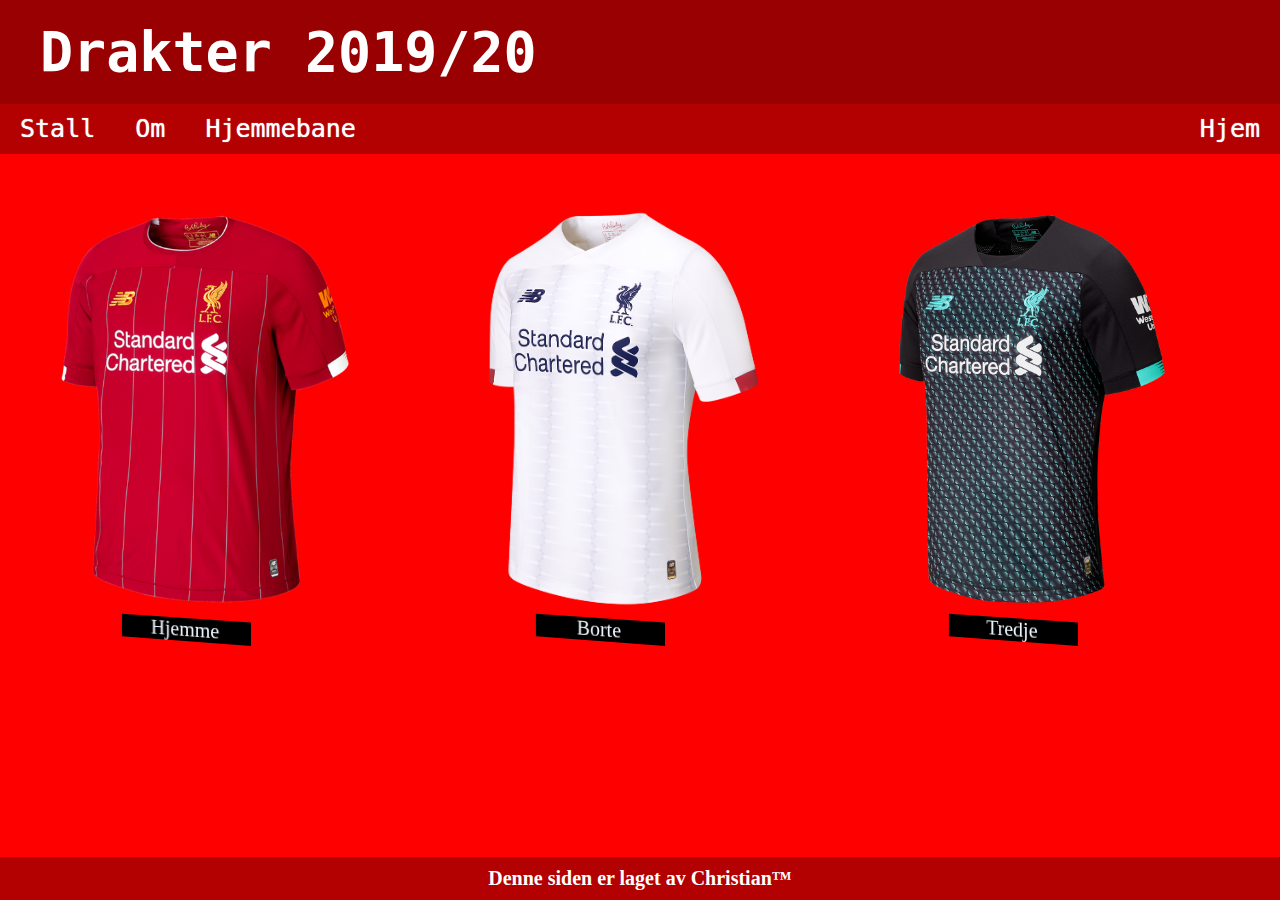
<file: Drakter.html>
<!DOCTYPE html>
<html>
    <head>
        <meta charset="utf-8"/>
        <title>Drakter</title>
        <link rel="stylesheet" type="text/css" href="Stylesheet.css"/>
    </head>
    <body>
        <header><h1>Drakter 2019/20</h1></header>
        <nav>
            <a href="Stall.html">Stall</a>
            <div class="dropdown"><a href="javaskript:viod(0)">Om</a><div class="dropdown-ting"><a href="Meritter.html">Meritter</a><a href="Drakter.html">Drakter</a></div></div>
            <a href="Hjemmebane.html">Hjemmebane</a>
            <a href="index.html" style="float:right;">Hjem</a>
        </nav>
        <div class="bildebox">
        <div class="drakt" id="Hjemme"><img  src="Drakt/Hjemme.png"><p>Hjemme</p></div>
        <div class="drakt" id="Borte"><img  src="Drakt/Borte.png"><p>Borte</p></div>
        <div class="drakt" id="Tredje"><img  src="Drakt/Tredje.png"><p>Tredje</p></div>
        </div>
        <footer>
            <p>Denne siden er laget av <a href="mailto:christian-b-b@hotmail.com?subject=Hei, jeg har nettopp besøkt siden din.">Christian™</a></p>
        
        </footer>
    </body>


</html>
</file>
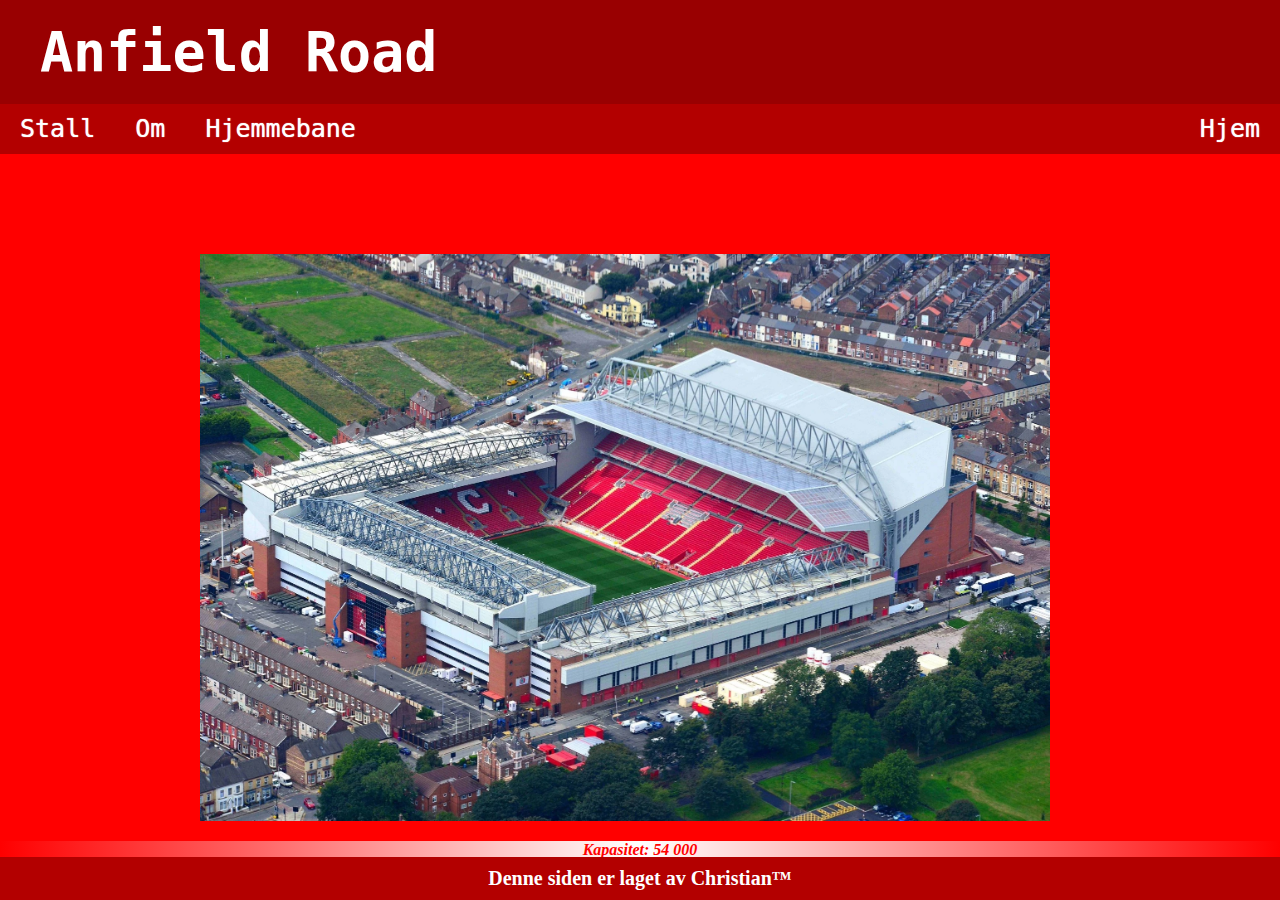
<file: Hjemmebane.html>
<!DOCTYPE html>
<html>
    <head>
        <meta charset="utf-8"/>
        <title>Hjemmebane</title>
        <link rel="stylesheet" type="text/css" href="Stylesheet.css"/>
    </head>
    <body>
        <header><h1>Anfield Road</h1></header>
            <nav>
            <a href="Stall.html">Stall</a>
            <div class="dropdown"><a href="javaskript:viod(0)">Om</a><div class="dropdown-ting"><a href="Meritter.html">Meritter</a><a href="Drakter.html">Drakter</a></div></div>
            <a href="Hjemmebane.html">Hjemmebane</a>
            <a href="index.html" style="float:right;">Hjem</a>
        </nav>
        <div><img class="anfield" src="Anfield.jpg"></div>
        <div class="info"><p>Kapasitet: 54 000</p><p>Åpnet: 28.September 1884</p></div>
        <footer>
            <p>Denne siden er laget av <a href="mailto:christian-b-b@hotmail.com?subject=Hei, jeg har nettopp besøkt siden din.">Christian™</a></p>
        
        </footer>
    </body>


</html>
</file>
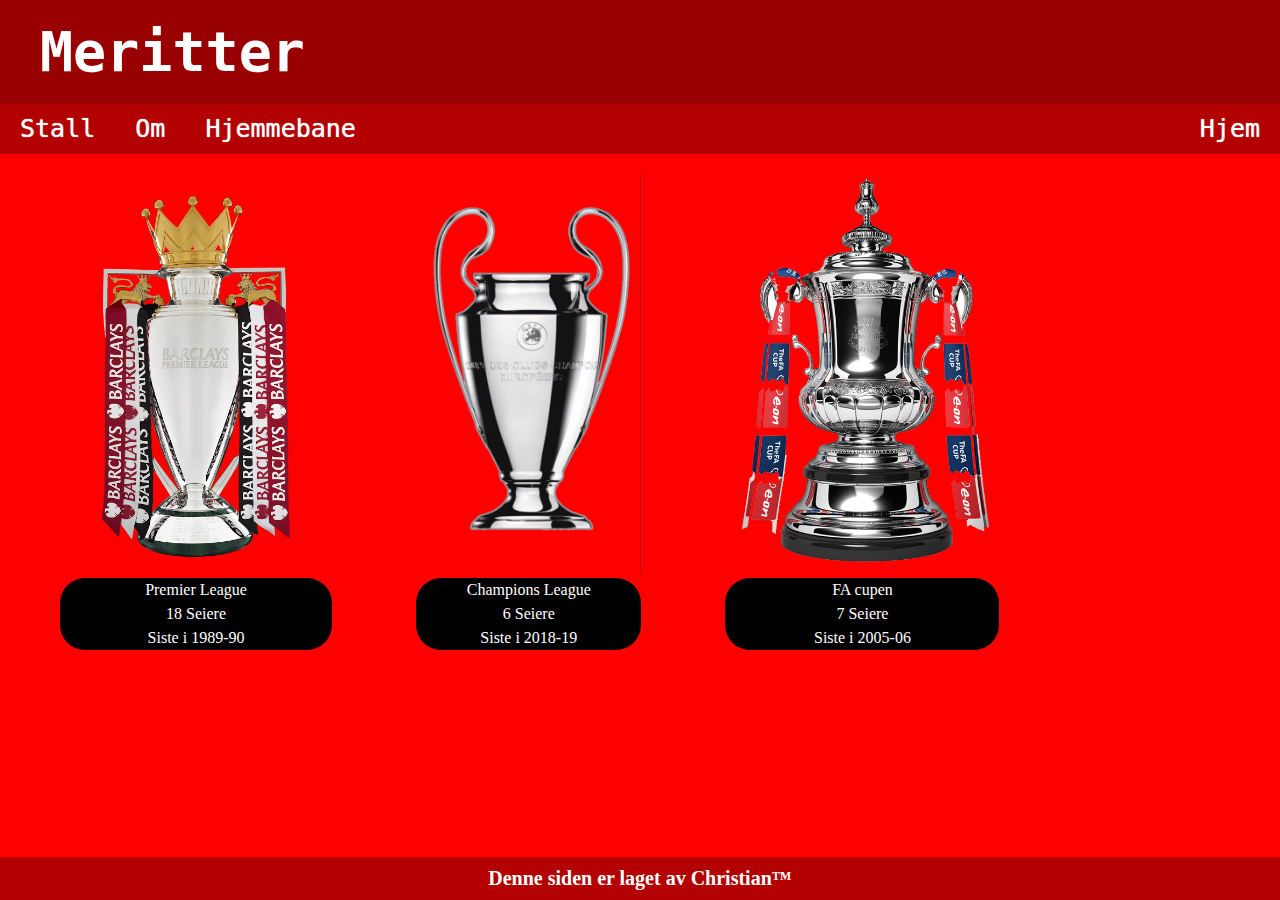
<file: Meritter.html>
<!DOCTYPE html>
<html>
    <head>
        <meta charset="utf-8"/>
        <title>Meritter</title>
        <link rel="stylesheet" type="text/css" href="Stylesheet.css"/>
    </head>
    <body class="farge">
     <header><h1>Meritter</h1></header>
        <nav>
            <a href="Stall.html">Stall</a>
            <div class="dropdown"><a href="javaskript:viod(0)">Om</a><div class="dropdown-ting"><a href="Meritter.html">Meritter</a><a href="Drakter.html">Drakter</a></div></div>
            <a href="Hjemmebane.html">Hjemmebane</a>
            <a href="index.html" style="float:right;">Hjem</a>
        </nav>
    
        
        <div class="pokal" id="Prem"><img src="Pokal/Prem.png"><p>Premier League<br>18 Seiere<br>Siste i 1989-90</p></div>
        <div class="pokal" id="Champ"><img src="Pokal/Champions.png"><p>Champions League<br>6 Seiere<br>Siste i 2018-19</p></div>
        <div class="pokal" id="FA"><img src="Pokal/FA.png"><p>FA cupen<br>7 Seiere<br>Siste i 2005-06</p></div>
        
        <footer>
            <p>Denne siden er laget av <a href="mailto:christian-b-b@hotmail.com?subject=Hei, jeg har nettopp besøkt siden din.">Christian™</a></p>
        
        </footer>
    </body>


</html>
</file>
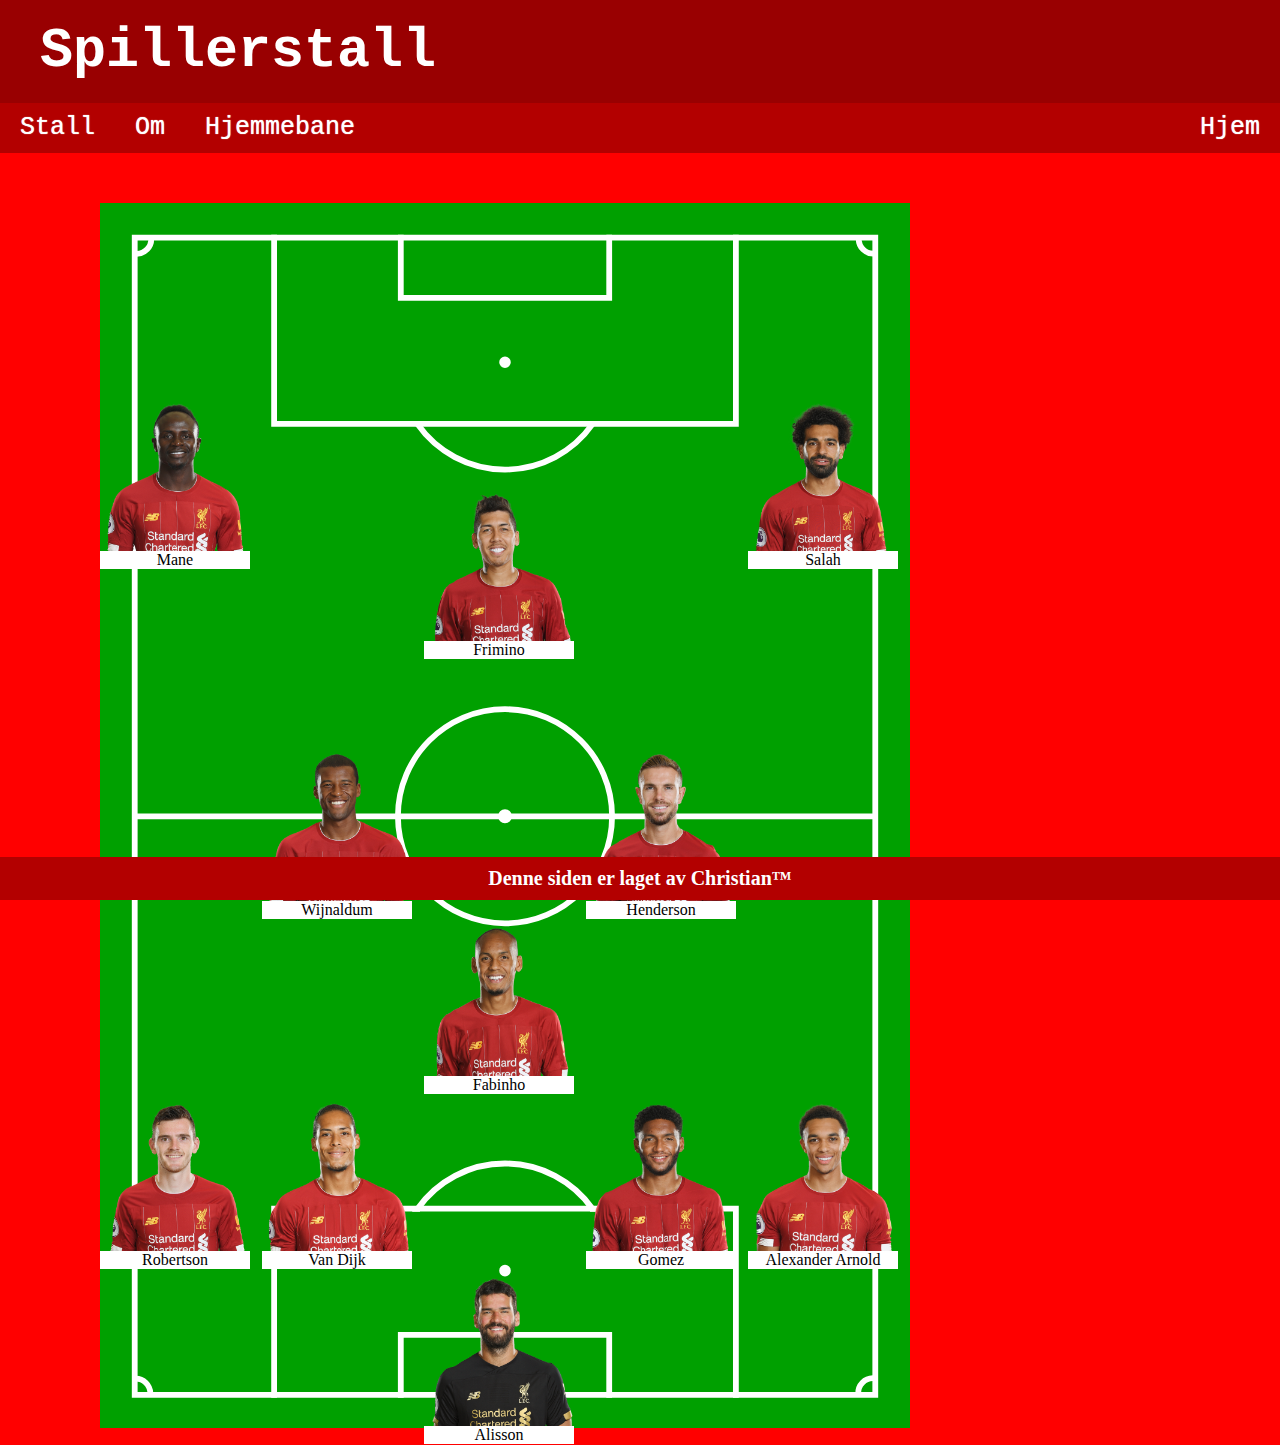
<file: Stall.html>
<!DOCTYPE html>
<html>
    <head>
        <meta charset="utf-8"/>
        <title>Stall</title>
        <link rel="stylesheet" type="text/css" href="Stylesheet.css"/>
    </head>
    <body>
     <header><h1>Spillerstall</h1></header>
        <nav>
             <a href="Stall.html">Stall</a>
            <div class="dropdown"><a href="javaskript:viod(0)">Om</a><div class="dropdown-ting"><a href="Meritter.html">Meritter</a><a href="Drakter.html">Drakter</a></div></div>
            <a href="Hjemmebane.html">Hjemmebane</a>
            <a href="index.html" style="float:right;">Hjem</a>
        </nav>
        <div class="fargestall"></div>
        
        <div class="Bane">
            <!--<img src="Bane.svg">-->
           <div class="VS"><div>Mane</div></div>
           <div class="HS"><div>Salah</div></div>
           <div class="S"><div>Frimino</div></div>
           <div class="VM"><div>Wijnaldum</div></div>
           <div class="HM"><div>Henderson</div></div>
           <div class="SDM"><div>Fabinho</div></div>
           <div class="HB"><div>Alexander Arnold</div></div>
           <div class="VB"><div>Robertson</div></div>
           <div class="HMS"><div>Gomez</div></div>
           <div class="VMS"><div>Van Dijk</div></div>
           <div class="K"><div>Alisson</div></div>
           
        </div>
         
        <footer>
            <p>Denne siden er laget av <a href="mailto:christian-b-b@hotmail.com?subject=Hei, jeg har nettopp besøkt siden din.">Christian™</a></p>
        
        </footer>
    </body>


</html>
</file>
<file: Stylesheet.css>
html{
    height: 100%;
}
body{
    background-color: red;
    margin:0;
    overflow-x: hidden;
    height: auto;
    height: 100%;
}
h1{
    margin:0;
    padding: 20px 40px;
    color:white;
    font-family: monospace;
    font-size: 55px;
}
a{
    text-decoration: none;
    color: white;
}
header{
    background-color: #990001;
    z-index: 2;
    
}
nav{
    background-color: #b30000;
    max-height: 50px;
    width:100%;
    margin: 0;
    font-size: 0;
    font-family: monospace;
    position:sticky;
    top:0;  
    z-index: 100;
}
nav *{
    max-height: 50px
}

nav a, .dropdown-ting a{
    text-decoration: none;
    padding:0 20px;
    font-size: 25px;
    color: white;
    line-height: 50px;
    display: inline-block;
    text-shadow: 0 0 1px;
    margin: none;
    max-height: 50px;
    background-color: #b30000;
}

nav a:hover{
    background-color: #990000;   
    transition: 0.5s;
    transform: 
}
.dropdown{
    display: inline-block;
    position: relative;
    height: 200px;
    background-color: black;
}
.dropdown-ting{
    display:none ;
    position: absolute;
    width: 200px;
    background-color:#b30000;
    padding:0;
    height: 200px;
    background-color: black;
    z-index: 10;
}
.dropdown-ting a{
    display: block;
    height: 100%;
}
.dropdown:hover .dropdown-ting{
    display: block;
}

footer *{
    font-weight: bolder;
    color: white;
    background-color: #b30000;
    font-size: 20px;
    text-align: center;
    padding: 10px 0;
}
footer {
    margin-top: auto;
    display: block;
    width: 100%;
    position: absolute;
    bottom: 0;
    margin: 0;
}
footer p{
    margin: 0;
}
.Kop{
    background-image:url(The%20kop.png);
    background-size: cover;
    z-index: -1;
    
}
.sticky {
  position: fixed;
  top: 0;
  width: 100%;
  padding-top: 60px;
}

.Bane{
    display: inline-grid;
    grid-template-areas: 
        ". . . . ."
        "VS . . . HS"
        ". . S . ."
        ". VM . HM ."
        ". . SDM . ."
        "VB VMS . HMS HB"
        ". . K . .";
    margin-left: 100px;
    margin-top: 50px;
    position: relative;
    background-image: url(Bane.svg);
    background-repeat: no-repeat;
    height: 1225px;
    width: 810px;
    background-size: cover; 
}

.Bane>div{
    height: auto;
    width: 150px;
    background-size: contain;
    background-repeat: no-repeat;
    position: relative;
    background-position: bottom;
}
.Bane>div>div{
    position: absolute;
    bottom: -1em;
    text-align: center;
    background-color: white;
    width: 150px;
}

.VS{
    grid-area: VS;
    background-image: url(Spillere/Mane.png);
    
}

.HS{
    grid-area: HS;
    background-image: url(Spillere/Salah.png);
}
.S{
    grid-area: S;
    background-image: url(Spillere/Firmino.png);
    top: -85px;
}
.VM{
    grid-area: VM;
    background-image: url(Spillere/Gini.png);
}
.HM{
    grid-area: HM;
    background-image: url(Spillere/Hendo.png);
}
.SDM{
    grid-area: SDM;
    background-image: url(Spillere/Fab.png);
}
.VB{
    grid-area: VB;
    background-image: url(Spillere/Robbo.png);
}
.HB{
    grid-area: HB;
    background-image: url(Spillere/TAA.png);
}
.VMS{
    grid-area: VMS;
    background-image: url(Spillere/VVD.png);
}
.HMS{
    grid-area: HMS;
    background-image: url(Spillere/Gomez.png);
}
.K{
    grid-area: K;
    background-image: url(Spillere/Alisson.png);
}

.drakt{
    width: 32vw;
    display: inline-block;
    margin-top: 50px;
    perspective: 100px;
    animation-delay: 0s;
    position: relative;
}
.drakt img{
    width: inherit;
}
.drakt p{
    text-align: center;
    margin: 0 160px 0 120px;
    transform: rotateY(-2deg);
    transform-style: preserve-3d;
    background-color: black;
    color: aliceblue;
    font-size: 20px;
}
#Hjemme{
    animation-name: Hjem;
    animation-duration: 3s;
}
#Borte{
    animation-name: Bort;
    animation-duration: 7s;
    z-index: 1;
    
}
#Tredje{
    animation-name: Tredje;
    animation-duration: 10s;
}
.bildebox{
    overflow: hidden;
    height: 40vw;
}
@keyframes Hjem{
    0%{left: -500px; top: 0px;}
    25%{left: -400px; top: 0px}
    100%{left: 0px; top: 0px}
}
@keyframes Bort{
     0%{left: 0px; bottom: -1000px;}
    50%{left: 0px; bottom: -1000px}
    100%{left: 0px; bottom: 0px}
}
@keyframes Tredje{
     0%{right: -500px; top: 0px;}
    75%{right: -500px; top: 0px;}
    100%{right: 0px; top: 0px}
}
.anfield{
    width: 850px;
    margin-left: 200px;
    margin-top: 100px;
}
#text{
    margin-left: 5px;
    margin-top: 20px;
}
#melding{
    width: 167px;
}
.pokal{
    display: inline-block;
    margin: 20px 40px 0 40px;
}
.pokal img{
    height: 400px;
}
.pokal p{
    text-align: center;
    background-color: #000000;
    margin: 0;
    line-height: 1.5em;
    color: #ffffff;
    border-radius: 25px;
}
#Prem{
    margin-left: 60px;
}
.info{
    background-image: linear-gradient(to right,red,white,red);
    color: red;
    font-style: oblique;
    text-align: center;
    font-weight: bold;
}
</file>
